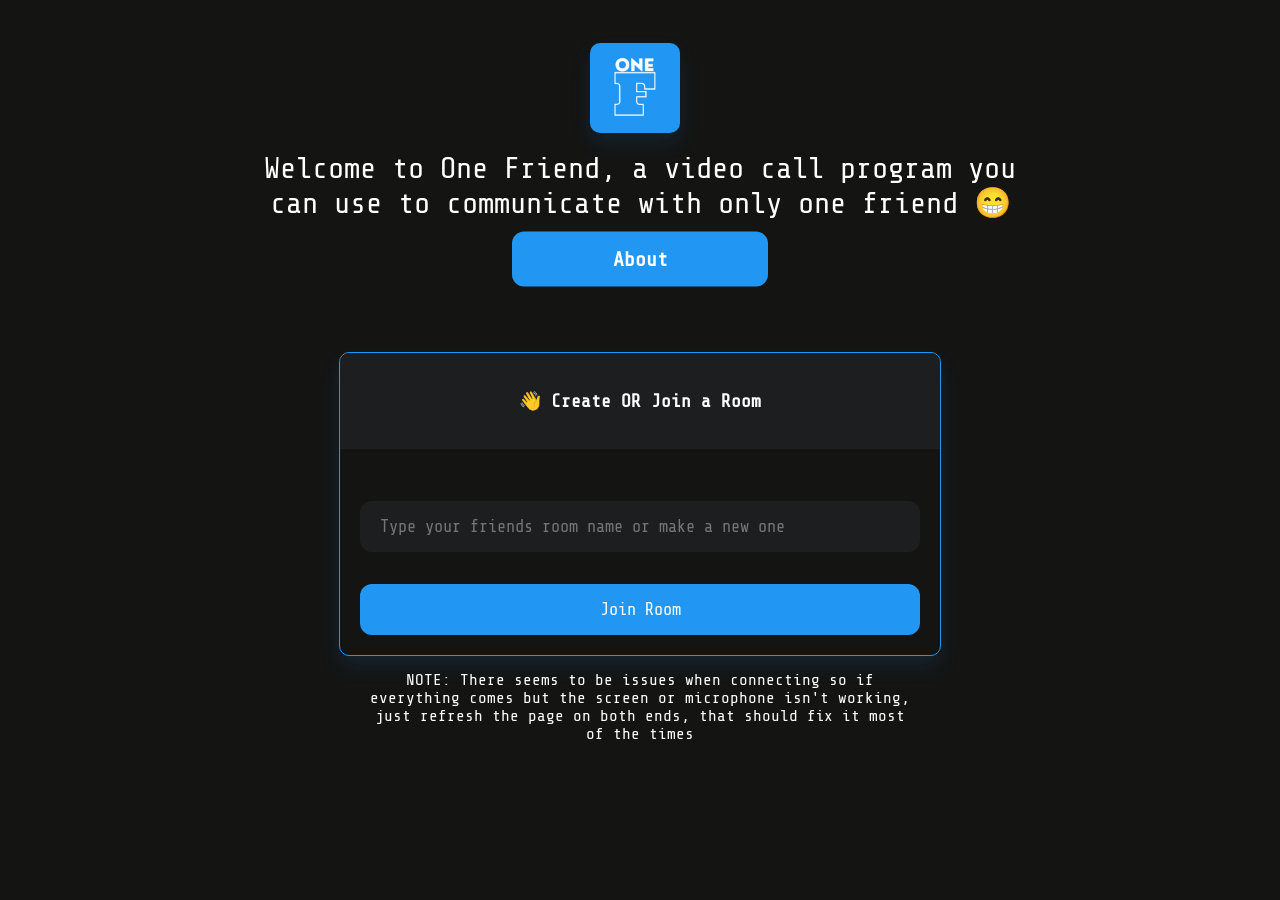
<file: index.html>
<!DOCTYPE html>
<html>
  <head>
    <meta charset="utf-8" />
    <meta http-equiv="X-UA-Compatible" content="IE=edge" />
    <title>One Friend</title>
    <meta name="viewport" content="width=device-width, initial-scale=1" />
    <link
      rel="stylesheet"
      type="text/css"
      media="screen"
      href="./styles/main.css"
    />
    <link rel="apple-touch-icon" sizes="180x180" href="./images/favicon/apple-touch-icon.png">
<link rel="icon" type="image/png" sizes="32x32" href="./images/favicon/favicon-32x32.png">
<link rel="icon" type="image/png" sizes="16x16" href="./images/favicon/favicon-16x16.png">
<link rel="manifest" href="./images/favicon/site.webmanifest">
  </head>
      <!-- Google tag (gtag.js) -->
<script async src="https://www.googletagmanager.com/gtag/js?id=G-8XYSG16B9B"></script>
<script>
  window.dataLayer = window.dataLayer || [];
  function gtag(){dataLayer.push(arguments);}
  gtag('js', new Date());

  gtag('config', 'G-8XYSG16B9B');
</script>
  <body>
    
    <div id="videos">
        <video muted class="video-player" id="user-1" autoplay playsinline></video>
        <video class="video-player" id="user-2" autoplay playsinline></video>
    </div>

    <div id="controls">
      <div class="control-container" id="camera-btn">
        <img src="./images/icons/camera.png" />
      </div>

      <div class="control-container" id="mic-btn">
        <img src="./images/icons/mic.png" />
      </div>

      <a href="lobby.html">
        <div class="control-container" id="leave-btn">
          <img src="./images/icons/phone.png" />
        </div>
      </a>
    </div>
  </body>
  <script src="./scripts/agora-rtm-sdk-1.4.4.js"></script>
  <script src="./scripts/main.js"></script>
</html>
</file>
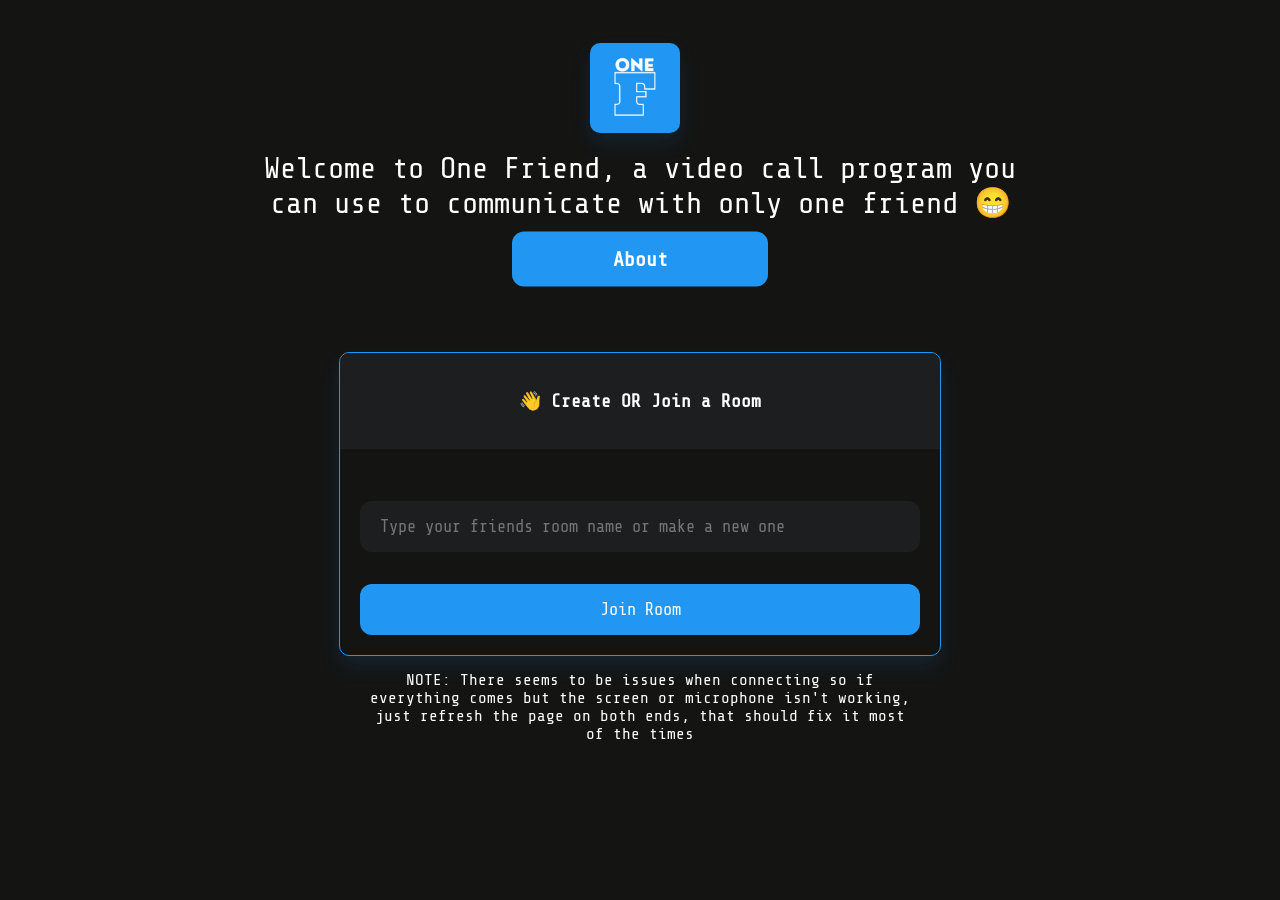
<file: lobby.html>
<!DOCTYPE html>
<html>
  <head>
    <meta charset="utf-8" />
    <meta http-equiv="X-UA-Compatible" content="IE=edge" />
    <title>Lobby - One Friend</title>
    <meta name="viewport" content="width=device-width, initial-scale=1" />
    <link
      rel="stylesheet"
      type="text/css"
      media="screen"
      href="./styles/lobby.css"
    />
    <link
      rel="apple-touch-icon"
      sizes="180x180"
      href="./images/favicon/apple-touch-icon.png"
    />
    <link
      rel="icon"
      type="image/png"
      sizes="32x32"
      href="./images/favicon/favicon-32x32.png"
    />
    <link
      rel="icon"
      type="image/png"
      sizes="16x16"
      href="./images/favicon/favicon-16x16.png"
    />
    <link rel="manifest" href="./images/favicon/site.webmanifest" />
  </head>
      <!-- Google tag (gtag.js) -->
<script async src="https://www.googletagmanager.com/gtag/js?id=G-8XYSG16B9B"></script>
<script>
  window.dataLayer = window.dataLayer || [];
  function gtag(){dataLayer.push(arguments);}
  gtag('js', new Date());

  gtag('config', 'G-8XYSG16B9B');
</script>
  <body>
    <main id="lobby-container">
      <div class="logo-container">
        <img src="./images/logo.png" alt="one friend logo" class="logo" />
      </div>
      <div class="lobby-title">
        <p class="title">
          Welcome to One Friend, a video call program you can use to communicate
          with only one friend 😁
        </p>
      </div>
      <div class="read_more_btn">
        <a href="./more.html"><input type="button" value="About" /></a>
      </div>
      <div id="form-container">
        <div id="form__container__header">
          <p>👋 Create OR Join a Room</p>
        </div>

        <div id="form__content__wrapper">
          <form id="join-form">
            <input
              type="text"
              name="invite_link"
              required
              placeholder="Type your friends room name or make a new one"
            />
            <input type="submit" value="Join Room" />
          </form>
        </div>
        <div class="note">
        <p>NOTE: There seems to be issues when connecting so if everything comes but the screen or microphone isn't working, just refresh the page on both ends, that should fix it most of the times</p></div>
      </div>
    </main>
  </body>

  <script>
    let form = document.getElementById("join-form");

    form.addEventListener("submit", (e) => {
      e.preventDefault();
      let inviteCode = e.target.invite_link.value;
      window.location = `index.html?room=${inviteCode}`;
    });
  </script>
</html>
</file>
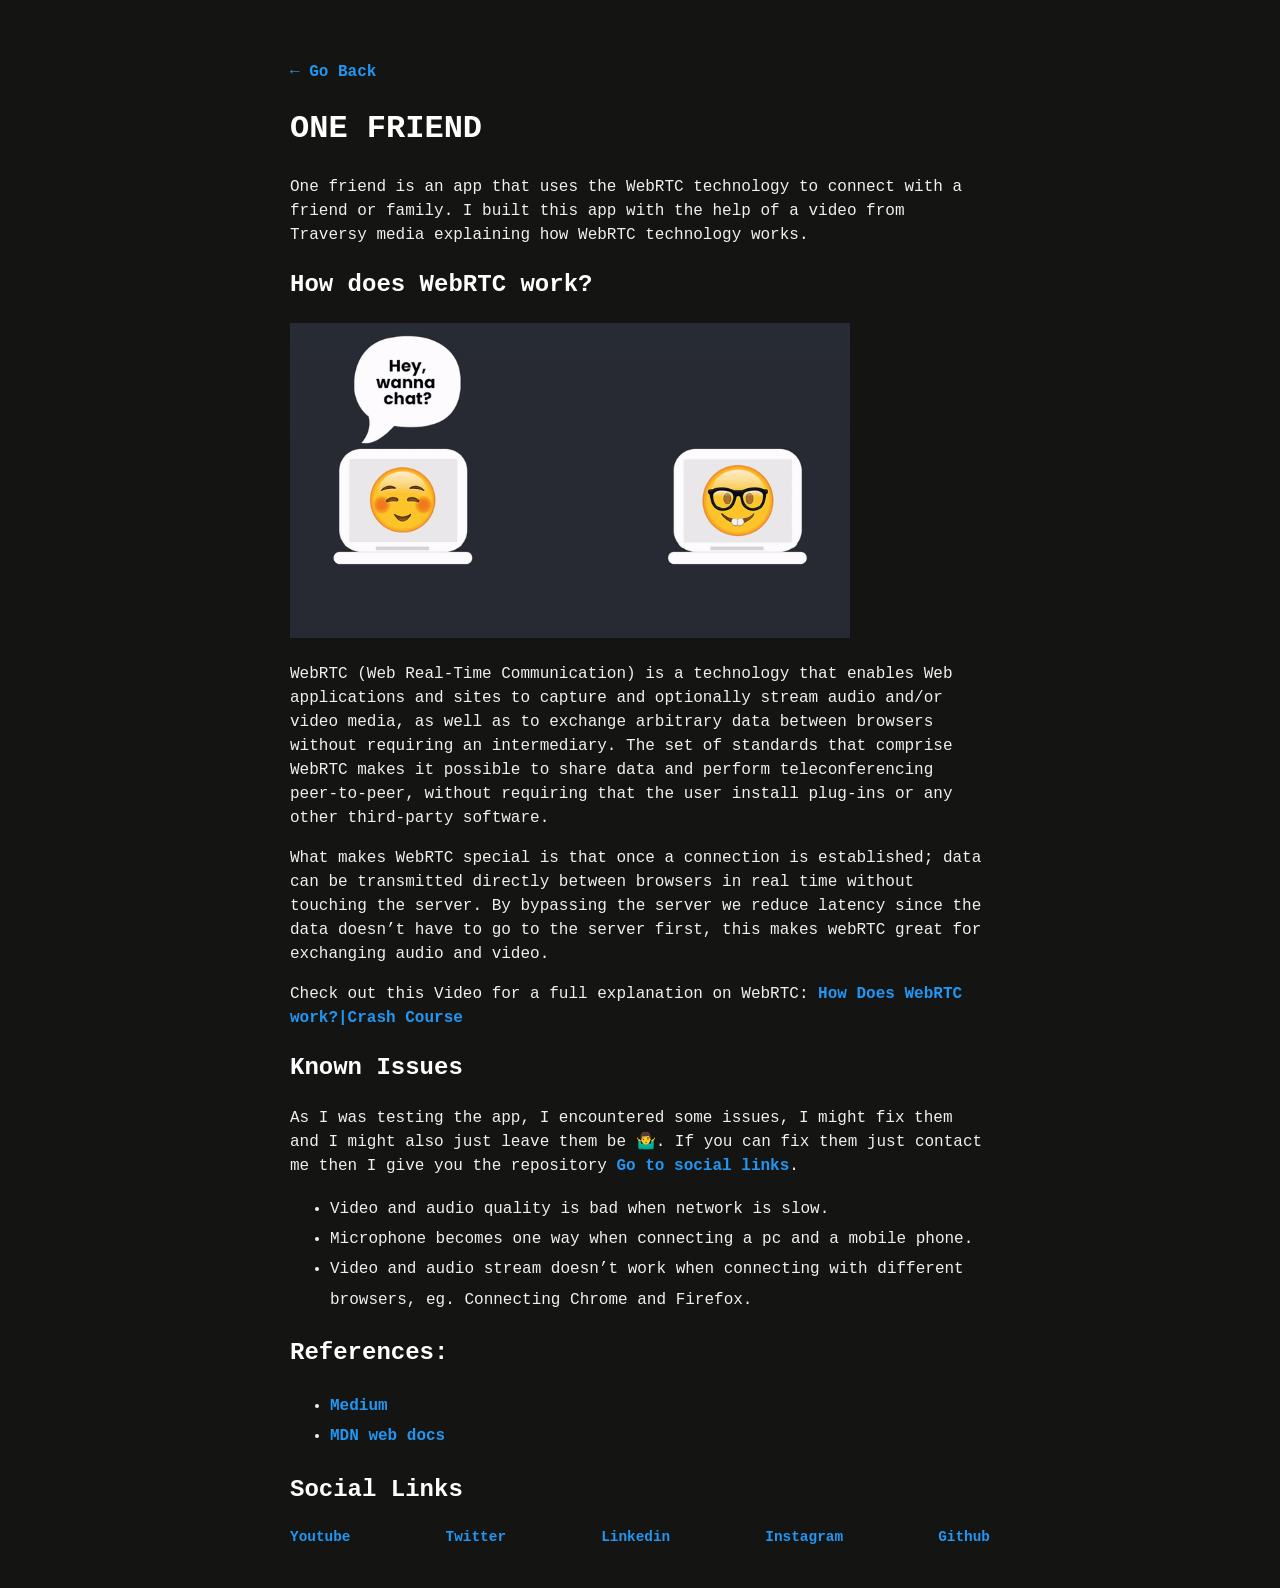
<file: more.html>
<!DOCTYPE html>
<html>
  <head>
    <meta charset="utf-8" />
    <meta http-equiv="X-UA-Compatible" content="IE=edge" />
    <title>About - One Friend</title>
    <meta name="viewport" content="width=device-width, initial-scale=1" />
    <link
      rel="stylesheet"
      type="text/css"
      media="screen"
      href="./styles/more.css"
    />
    <link
      rel="apple-touch-icon"
      sizes="180x180"
      href="./images/favicon/apple-touch-icon.png"
    />
    <link
      rel="icon"
      type="image/png"
      sizes="32x32"
      href="./images/favicon/favicon-32x32.png"
    />
    <link
      rel="icon"
      type="image/png"
      sizes="16x16"
      href="./images/favicon/favicon-16x16.png"
    />
    <link rel="manifest" href="./images/favicon/site.webmanifest" />
  </head>
   <!-- Google tag (gtag.js) -->
<script async src="https://www.googletagmanager.com/gtag/js?id=G-8XYSG16B9B"></script>
<script>
  window.dataLayer = window.dataLayer || [];
  function gtag(){dataLayer.push(arguments);}
  gtag('js', new Date());

  gtag('config', 'G-8XYSG16B9B');
</script>
  <body>
    <div id="container--main">
      <div class="back">
        <a href="./lobby.html">&#x2190; Go Back</a>
      </div>
      <h1>ONE FRIEND</h1>
      <p>
        One friend is an app that uses the WebRTC technology to connect with a
        friend or family. I built this app with the help of a video from
        Traversy media explaining how WebRTC technology works.
      </p>
      <h2>How does WebRTC work?</h2>
      <img src="./images/working.gif" alt="" />
      <p>
        WebRTC (Web Real-Time Communication) is a technology that enables Web
        applications and sites to capture and optionally stream audio and/or
        video media, as well as to exchange arbitrary data between browsers
        without requiring an intermediary. The set of standards that comprise
        WebRTC makes it possible to share data and perform teleconferencing
        peer-to-peer, without requiring that the user install plug-ins or any
        other third-party software.
      </p>
      <p>
        What makes WebRTC special is that once a connection is established; data
        can be transmitted directly between browsers in real time without
        touching the server. By bypassing the server we reduce latency since the
        data doesn’t have to go to the server first, this makes webRTC great for
        exchanging audio and video.
      </p>
      <p>
        Check out this Video for a full explanation on WebRTC:
        <a href="https://youtu.be/8I2axE6j204"
          >How Does WebRTC work?|Crash Course</a
        >
      </p>

      <h2>Known Issues</h2>
      <p>
        As I was testing the app, I encountered some issues, I might fix them
        and I might also just leave them be 🤷‍♂️. If you can fix them just contact
        me then I give you the repository <a href="#">Go to social links</a>.
      </p>
      <ul>
        <li>Video and audio quality is bad when network is slow.</li>
        <li>
          Microphone becomes one way when connecting a pc and a mobile phone.
        </li>
        <li>
          Video and audio stream doesn’t work when connecting with different
          browsers, eg. Connecting Chrome and Firefox.
        </li>
      </ul>

      <h2>References:</h2>
      <ul>
        <li>
          <a
            href="https://medium.com/agora-io/how-does-webrtc-work-996748603141#id_token=eyJhbGciOiJSUzI1NiIsImtpZCI6IjcxM2ZkNjhjOTY2ZTI5MzgwOTgxZWRjMDE2NGEyZjZjMDZjNTcwMmEiLCJ0eXAiOiJKV1QifQ.[base64].[base64]"
            target="_blank"
            >Medium</a
          >
        </li>
        <li>
          <a
            href="https://developer.mozilla.org/en-US/docs/Web/API/WebRTC_API"
            target="_blank"
            >MDN web docs</a
          >
        </li>
      </ul>

      <h2>Social Links</h2>
      <section class="section--page">
        <div id="socials--list">
          <a href="https://youtube.com/@lp-teach" target="_blank">Youtube</a>
          <a href="https://twitter.com/LlewellynAdont1" target="_blank"
            >Twitter</a
          >
          <a
            href="https://www.linkedin.com/in/llewellynpaintsil"
            target="_blank"
            >Linkedin</a
          >
          <a href="https://www.instagram.com/llewellynpaint/" target="_blank"
            >Instagram</a
          >
          <a href="https://github.com/Llewellyn500" target="_blank">Github</a>
          </div>
          </section>
    </div>
  </body>
</html>
</file>
<file: styles/main.css>
*{
   margin: 0;
   padding: 0;
   box-sizing: border-box;
 }
 
 #videos{
    display: grid;
    grid-template-columns: 1fr;
    height: 100vh;
    overflow: hidden;
 }

 .video-player{
    background-color: black;
    width: 100%;
    height: 100%;
    object-fit: cover;
 }

 #user-2{
    display: none;
 }

.smallFrame{
   position: fixed;
   top: 20px;
   left: 20px;
   height: 170px;
   width: 300px;
   border-radius: 5px;
   border: 3px solid #2196f3;
   -webkit-box-shadow: 3px 3px 15px -1px rgba(0,0,0,0.77);
   box-shadow: 3px 3px 15px -1px rgba(0,0,0,0.77);
   z-index: 999;
}

 #controls{
   position:fixed;
   bottom: 20px;
   left: 50%;
   transform: translateX(-50%);
   display: flex;
   gap: 1em;

 }

 .control-container{
   background-color: #2196f3;
   padding: 20px;
   border-radius: 50%;
   display: flex;
   justify-content: center;
   align-items: center;
   cursor: pointer;
 }

 .control-container img{
   height: 30px;
   width: 30px;
 }

 #leave-btn{
   background-color: #fff;
 }

 @media screen and (max-width:600px) {
   .smallFrame{
      height: 80px;
      width: 120px;
   }
   .control-container img{
      height: 10px;
      width: 10px;
   }
 }
</file>
<file: styles/lobby.css>
@import url("https://fonts.googleapis.com/css2?family=Share+Tech+Mono&display=swap");

* {
    font-family: "Share Tech Mono", monospace;
}

body{
    background-color: #141413;
    color: #fff;
}

.logo-container{
  width: 90%;
  max-width: 100px;
  position: fixed;
  top: 10%;
  left: 50%;
  transform: translate(-50%, -50%);
}

.logo{
  width: 90px;
  border-radius: 10px;
  box-shadow: 0 10px 20px 0 #2195f31e;
}

.lobby-title{
  width: 90%;
  max-width: 800px;
  position: fixed;
  top: 20.5%;
  left: 50%;
  transform: translate(-50%, -50%);
  text-align: center;
  font-size: 30px;
}

.read_more_btn{
  width: 20%;
  max-width: 800px;
  border-radius: 20px;
  position:fixed;
  left: 50%;
  top: 27%;
  transform: translate(-50%, -50%);
}
.read_more_btn input{
  background-color: #2196f3;
  font-size: 20px;
  font-weight: 900;
}

#form-container{
    width: 90%;
    max-width: 600px;
    border-radius: 10px;
    background-color: #141413;
    position: fixed;
    border: solid 1px #2196f3;
    top: 56%;
    left: 50%;
    box-shadow: 0 10px 20px 0 #2195f31e;
    transform: translate(-50%, -50%);
}

.note{
  text-align: center;
  width: 90%;
  position: absolute;
  left: 5%;
}

#form__container__header {
    border-radius: 10px 10px 0 0;
    padding: 30px;
    position: relative;
    text-align: center;
    background-color: #1d1e20;
    margin: 0;
    font-size: 18px;
    font-weight: 900;
    line-height: 0;
  }

  #form__content__wrapper{
    padding: 20px;
}

input {
    box-sizing: border-box;
    color: #fff;
    width: 100%;
    margin: 0;
    border: none;
    border-radius: 12px;
    padding: 16px 20px;
    font-size: 17px;
    font-weight: 400;
    background-color: #1d1e20;
    margin-top: 32px;
    cursor: pointer;
  }
 
  input[type="text"]{
    color: #838383;
  }
 
  input[type='submit'] {
    background-color: #2196f3;
 
  }

  @media screen and (max-width:600px) {
    #form-container{
      width: 90%;
      max-width: 600px;
      border-radius: 10px;
      position: fixed;
      top: 56%;
      left: 50%;
      transform: translate(-50%, -50%);
  }
    .logo-container{
      width: 10%;
      max-width: 100px;
      position: fixed;
      top: 5%;
      left: 50%;
      transform: translate(-50%, -50%);
    }
    
    .logo{
      width: 50px;
      border-radius: 10px;
    }
    .lobby-title{
      width: 90%;
      max-width: 800px;
      position: fixed;
      top: 16%;
      left: 50%;
      transform: translate(-50%, -50%);
      text-align: center;
      font-size: 25px;
    }
    .read_more_btn{
      width: 50%;
      max-width: 800px;
      border-radius: 20px;
      position:fixed;
      left: 50%;
      top: 25%;
      transform: translate(-50%, -50%);
    }
    .read_more_btn input{
      font-size: 20px;
      font-weight: 900;
    }
  }

  @media screen and (max-width: 390px) {
    #form-container{
      width: 90%;
      max-width: 600px;
      border-radius: 10px;
      position: fixed;
      top: 58%;
      left: 50%;
      transform: translate(-50%, -50%);
  }
  .note{
    text-align: center;
    position: absolute;
    font-size: small;
  }
    .logo-container{
      width: 10%;
      max-width: 100px;
      position: fixed;
      top: 5%;
      left: 48%;
    }
    
    .logo{
      width: 50px;
      border-radius: 10px;
    }
    .lobby-title{
      max-width: 800px;
      position: fixed;
      top: 17%;
      left: 50%;
      transform: translate(-50%, -50%);
      text-align: center;
      font-size: 20px;
    }
    .read_more_btn{
      width: 45%;
      max-width: 800px;
      border-radius: 20px;
      position:fixed;
      left: 50%;
      top: 27%;
      transform: translate(-50%, -50%);
    }
    .read_more_btn input{
      font-size: 15px;
      font-weight: 900;
    }
  }
</file>
<file: styles/more.css>
:root {
  --mainTextColor: #fff;
  --secondaryTextColor: #f0f0f0;
  --mainLinkColor: #2196f3;
  --mainBorderColor: #282c2c;
  --mainBgColor: #141413;
}

* {
  font-family: "Share Tech Mono", monospace;
  line-height: 1.5em;
  box-sizing: border-box;
  color: var(--mainTextColor);
}

/* Custom scrollbar */
::-webkit-scrollbar {
    width: 7px;
  }
  ::-webkit-scrollbar-track {
    background: var(--mainBgColor);
  }
  ::-webkit-scrollbar-thumb {
    background: var(--mainLinkColor);
    border-radius: 10px;
    transition: 1s;
  }
  body {
    background-color: var(--mainBgColor);
  }
  
  p,
  span,
  li {
    color: var(--secondaryTextColor);
    font-size: 1em;
  }
  
  a {
    text-decoration: none;
    color: var(--mainLinkColor);
    font-weight: 900;
    transition: 0.2s;
  }
  
  a:hover {
      color: var(--mainTextColor);
  }
  
  li {
    line-height: 1.9em;
  }
  .back {
    margin-top: 60px;
  }
  #container--main {
    max-width: 700px;
    margin: 0 auto;
  }
  img{
    width: 560px;
  }
  .section--page {
    padding-bottom: 2em;
  }
  #socials--list {
    display: flex;
    justify-content: space-between;
    column-gap: 1em;
    flex-wrap: wrap;
  }
  
  #socials--list a {
    font-size: 0.9em;
    transition: 0.3s;
  }
  
  #socials--list a:hover {
    color: var(--mainTextColor);
  }
  @media screen and (max-width:600px) {
    img{
      width: 400px;
    }
  }
</file>
